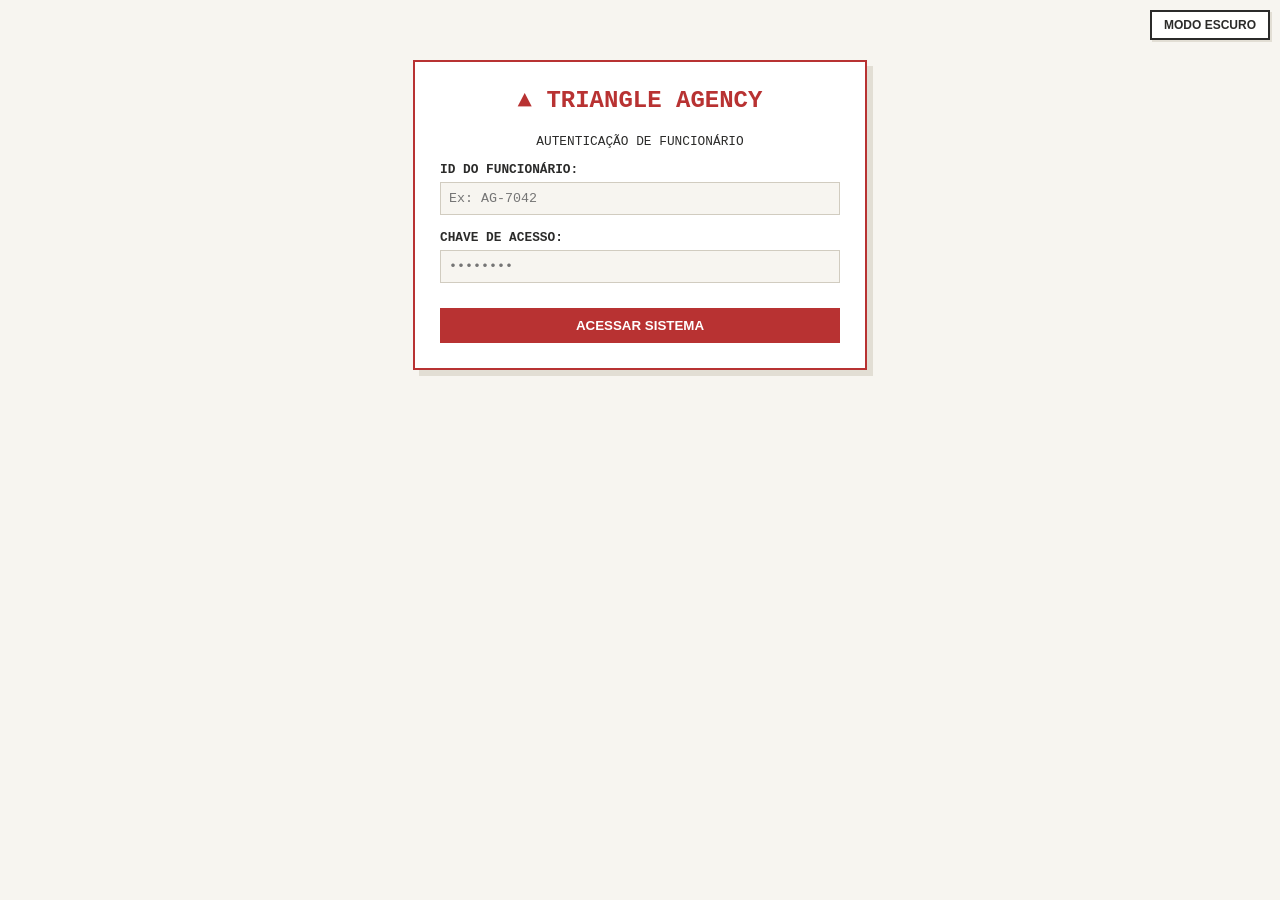
<file: index.html>
<!DOCTYPE html>
<html lang="pt-BR">
<head>
  <meta charset="UTF-8">
  <meta name="viewport" content="width=device-width, initial-scale=1.0">
  <title>TRIANGLE AGENCY // PORTAL DE ACESSO</title>
  <link rel="stylesheet" href="style.css">
</head>
<body>

  <button class="theme-toggle" onclick="toggleTheme()">MODO ESCURO</button>

  <!-- TELA DE LOGIN -->
  <div id="login-screen" class="login-box">
    <h2>▲ TRIANGLE AGENCY</h2>
    <p style="font-size: 0.8rem;">AUTENTICAÇÃO DE FUNCIONÁRIO</p>
    
    <form onsubmit="iniciarLogin(event)">
      <div class="input-group">
        <label for="agent-id">ID DO FUNCIONÁRIO:</label>
        <input type="text" id="agent-id" placeholder="Ex: AG-7042" required>
      </div>
      <div class="input-group">
        <label for="passcode">CHAVE DE ACESSO:</label>
        <input type="password" id="passcode" placeholder="••••••••" required>
      </div>
      <button type="submit" class="btn-login">ACESSAR SISTEMA</button>
    </form>
  </div>

  <!-- TELA DE LOADING -->
  <div id="loading-screen" class="loading-box hidden">
    <div style="font-size: 3rem; color: var(--agency-color); margin-bottom: 10px;">▲</div>
    <h2>PROCESSANDO...</h2>
    <div id="loading-status" style="font-size: 0.8rem; font-weight: bold; color: var(--agency-color);">VERIFICANDO LEALDADE DA MENTE...</div>
  </div>

  <!-- PORTAL INTERNO -->
  <div id="portal-screen" class="hidden">
    <div class="header">
      <h1>▲ TRIANGLE AGENCY</h1>
      <div class="user-bar">
        <span>USUÁRIO: <strong id="logged-user-id" style="color: var(--agency-color);">---</strong></span>
        <div>
          <span>NÍVEL: <strong id="logged-clearance" style="color: var(--agency-color);">---</strong></span>
          <button onclick="logout()" class="btn-logout">SAIR [X]</button>
        </div>
      </div>
    </div>

    <!-- MENU DE ABAS -->
<nav class="nav-menu">
  <a href="index.html" class="nav-link">INÍCIO</a>
  <a href="missoes.html" class="nav-link">MISSÕES</a>
  <a href="agentes.html" class="nav-link">EQUIPES & PESSOAL</a>
</nav>

    <!-- PAINEL EXCLUSIVO DO GERENTE: CRIAR MISSÃO -->
    <div id="manager-panel" class="card agency-border hidden" data-min-clearance="3">
      <span class="agency-tag">PAINEL DE GERÊNCIA // ATRIBUIR MISSÃO</span>
      <h3 style="color: var(--agency-color); margin-top: 10px;">Designar Nova Operação</h3>
      
      <form onsubmit="salvarNovaMissao(event)">
        <div class="input-group">
          <label for="mission-title">TÍTULO DA MISSÃO / INCIDENTE:</label>
          <input type="text" id="mission-title" placeholder="Ex: Resgate de Objeto no 4º Andar" required>
        </div>

        <div class="input-group">
          <label for="mission-type">CATEGORIA:</label>
          <select id="mission-type">
            <option value="anomaly">Anomalia (Azul)</option>
            <option value="agency">Diretriz da Agência (Vermelho)</option>
            <option value="mundane">Assunto Mundano (Amarelo)</option>
          </select>
        </div>

        <div class="input-group">
          <label for="mission-agent">DESIGNAR PARA O FUNCIONÁRIO:</label>
          <select id="mission-agent" required>
            <!-- Opções preenchidas dinamicamente pelo JS -->
          </select>
        </div>

        <div class="input-group">
          <label for="mission-desc">INSTRUÇÕES E DETALHES:</label>
          <textarea id="mission-desc" rows="3" placeholder="Descreva os procedimentos e restrições da operação..." required></textarea>
        </div>

        <button type="submit" class="btn-submit">PUBLICAR MISSÃO NO SISTEMA</button>
      </form>
    </div>

    <!-- BOLETIM DE ROTINA CIVIL (AVISO ALEATÓRIO) -->
    <div class="card mundane-border">
      <span class="mundane-tag">BOLETIM DE ROTINA CIVIL</span>
      <h3 style="color: var(--mundane-color); margin-top: 10px;">Aviso Corporativo do Dia</h3>
      <p id="texto-aviso-mundano">Carregando diretriz diária...</p>
    </div>

    <!-- CONTAINER DAS MISSÕES DO AGENTE LOGADO -->
    <div id="lista-missoes">
      <!-- Missões salvas serão renderizadas aqui -->
    </div>
  </div>

  <script src="usuarios.js"></script>

  <script>
    const AVISOS_MUNDANOS = [
      "Favor não armazenar marmitas contendo peixe ou conceitos abstratos na geladeira comunitária.",
      "Lembrete: O café da máquina é cortesia. Se ele sussurrar seu nome em latim, descarte o copo.",
      "As reuniões de alinhamento foram movidas para a quarta dimensão. Traga seu crachá de ancoragem.",
      "Solicita-se que parem de tentar 'fazer amizade' com a fotocopiadora.",
      "Chorar no banheiro é permitido apenas durante o almoço ou em blocos de 5 minutos apontados no ponto."
    ];

    function sortearAvisoMundano() {
      const index = Math.floor(Math.random() * AVISOS_MUNDANOS.length);
      document.getElementById('texto-aviso-mundano').innerText = AVISOS_MUNDANOS[index];
    }

    function popularDropdownAgentes() {
      const select = document.getElementById('mission-agent');
      select.innerHTML = '<option value="TODOS">-- TODOS OS AGENTES (GERAL) --</option>';
      
      if (typeof AGENTES_AUTORIZADOS !== 'undefined') {
        for (let id in AGENTES_AUTORIZADOS) {
          if (AGENTES_AUTORIZADOS[id].clearance < 3) { // Apenas funcionários comuns
            select.innerHTML += `<option value="${id}">${AGENTES_AUTORIZADOS[id].nome} (${id})</option>`;
          }
        }
      }
    }

    function salvarNovaMissao(event) {
      event.preventDefault();
      
      const novaMissao = {
        id: 'MIS-' + Date.now().toString().slice(-4),
        titulo: document.getElementById('mission-title').value,
        tipo: document.getElementById('mission-type').value,
        designadoPara: document.getElementById('mission-agent').value,
        descricao: document.getElementById('mission-desc').value,
        data: new Date().toLocaleDateString('pt-BR')
      };

      let missoes = JSON.parse(localStorage.getItem('triangle_missions') || '[]');
      missoes.unshift(novaMissao);
      localStorage.setItem('triangle_missions', JSON.stringify(missoes));

      alert("MISSÃO REGISTRADA COM SUCESSO NO SISTEMA!");
      document.getElementById('mission-title').value = '';
      document.getElementById('mission-desc').value = '';
      
      const currentUserId = localStorage.getItem('triangle_user_id');
      const userClearance = parseInt(localStorage.getItem('triangle_user_clearance'));
      renderizarMissoes(currentUserId, userClearance);
    }

    function renderizarMissoes(userId, clearance) {
      const container = document.getElementById('lista-missoes');
      let missoes = JSON.parse(localStorage.getItem('triangle_missions') || '[]');

      // Se não houver missões salvas, insere uma missão inicial padrão
      if (missoes.length === 0) {
        missoes = [{
          id: 'MIS-0001',
          titulo: 'Coleta Inicial: Objeto #089',
          tipo: 'anomaly',
          designadoPara: 'AG-7042',
          descricao: 'Localizar e conter o lápis anômalo no 2º andar antes do encerramento do expediente.',
          data: '01/09/2026'
        }];
        localStorage.setItem('triangle_missions', JSON.stringify(missoes));
      }

      container.innerHTML = '<h2>▲ SUAS MISSÕES & TAREFAS DESIGNADAS</h2>';

      let missoesEncontradas = 0;

      missoes.forEach(m => {
        // Regra de Acesso:
        // Gerentes (Clearance >= 3) vêm TUDO.
        // Agentes normais só veem se for para "TODOS" ou se for especificamente para o seu ID.
        if (clearance >= 3 || m.designadoPara === 'TODOS' || m.designadoPara === userId) {
          missoesEncontradas++;
          
          let classeBorda = m.tipo === 'anomaly' ? 'anomaly-border' : (m.tipo === 'agency' ? 'agency-border' : 'mundane-border');
          let classeTag = m.tipo === 'anomaly' ? 'anomaly-tag' : (m.tipo === 'agency' ? 'agency-tag' : 'mundane-tag');
          let nomeTipo = m.tipo === 'anomaly' ? 'ANOMALIA' : (m.tipo === 'agency' ? 'DIRETRIZ DA AGÊNCIA' : 'AVISO MUNDANO');

          container.innerHTML += `
            <div class="card ${classeBorda}">
              <span class="${classeTag}">${nomeTipo} // ${m.id}</span>
              <h3 style="margin-top: 10px;">${m.titulo}</h3>
              <p>${m.descricao}</p>
              <div class="assigned-badge">DESIGNADO PARA: ${m.designadoPara}</div>
              <small style="display:block; margin-top:8px; color:#888;">Data de Emissão: ${m.data}</small>
            </div>
          `;
        }
      });

      if (missoesEncontradas === 0) {
        container.innerHTML += `<div class="card"><p>Nenhuma missão individual pendente no momento. Aguarde instruções da Gerência.</p></div>`;
      }
    }

    function iniciarLogin(event) {
      event.preventDefault();
      const inputId = document.getElementById('agent-id').value.trim().toUpperCase();
      const inputPass = document.getElementById('passcode').value.trim();

      if (typeof AGENTES_AUTORIZADOS !== 'undefined' && AGENTES_AUTORIZADOS[inputId] && AGENTES_AUTORIZADOS[inputId].passcode === inputPass) {
        const agente = AGENTES_AUTORIZADOS[inputId];

        document.getElementById('login-screen').classList.add('hidden');
        document.getElementById('loading-screen').classList.remove('hidden');

        setTimeout(() => {
          localStorage.setItem('triangle_user_id', inputId);
          localStorage.setItem('triangle_user_name', agente.nome);
          localStorage.setItem('triangle_user_clearance', agente.clearance);
          localStorage.setItem('triangle_user_cargo', agente.cargo);

          document.getElementById('loading-screen').classList.add('hidden');
          carregarPainel(agente, inputId);
        }, 1500);
      } else {
        alert("ACESSO NEGADO // CREDENCIAIS INVÁLIDAS");
      }
    }

    function carregarPainel(agente, userId) {
      document.getElementById('logged-user-id').innerText = `${agente.nome} (${agente.cargo})`;
      document.getElementById('logged-clearance').innerText = `NÍVEL ${agente.clearance}`;
      
      document.getElementById('login-screen').classList.add('hidden');
      document.getElementById('portal-screen').classList.remove('hidden');

      sortearAvisoMundano();
      popularDropdownAgentes();
      aplicarRestricoesDeAcesso(agente.clearance);
      renderizarMissoes(userId, agente.clearance);
    }

    function aplicarRestricoesDeAcesso(clearance) {
      const elementosRestritos = document.querySelectorAll('[data-min-clearance]');
      elementosRestritos.forEach(el => {
        const nivelExigido = parseInt(el.getAttribute('data-min-clearance'));
        if (clearance < nivelExigido) {
          el.classList.add('hidden');
        } else {
          el.classList.remove('hidden');
        }
      });
    }

    function logout() {
      localStorage.removeItem('triangle_user_id');
      localStorage.removeItem('triangle_user_name');
      localStorage.removeItem('triangle_user_clearance');
      localStorage.removeItem('triangle_user_cargo');
      window.location.reload();
    }

    function toggleTheme() {
      document.body.classList.toggle('dark-mode');
      const isDark = document.body.classList.contains('dark-mode');
      localStorage.setItem('triangle_theme', isDark ? 'dark' : 'light');
      document.querySelector('.theme-toggle').innerText = isDark ? 'MODO CLARO' : 'MODO ESCURO';
    }

    window.onload = function() {
      const savedTheme = localStorage.getItem('triangle_theme');
      if (savedTheme === 'dark') {
        document.body.classList.add('dark-mode');
        document.querySelector('.theme-toggle').innerText = 'MODO CLARO';
      }

      const savedId = localStorage.getItem('triangle_user_id');
      if (savedId && typeof AGENTES_AUTORIZADOS !== 'undefined' && AGENTES_AUTORIZADOS[savedId]) {
        carregarPainel(AGENTES_AUTORIZADOS[savedId], savedId);
      }
    };
  </script>
</body>
</html>
</file>
<file: style.css>
/* Cursor Único Pixelado */
*, *::before, *::after, a, button, input, select, textarea, .interactive {
  cursor: url('data:image/svg+xml;utf8,<svg xmlns="http://www.w3.org/2000/svg" width="32" height="32" viewBox="0 0 32 32" shape-rendering="crispEdges"><path fill="%23000000" d="M 0,0 L 0,17 L 3.5,13.5 L 6.5,20 L 9.5,18.5 L 6.5,12 L 12,12 Z"/><path fill="%23ffffff" d="M 1,2 L 1,14.5 L 3.5,12 L 6.5,18.5 L 8,17.7 L 5,11 L 10.5,11 Z"/></svg>') 0 0, auto !important;
}

:root {
  --bg-color: #f7f5f0;
  --card-bg: #ffffff;
  --text-color: #2b2b2a;
  --border-color: #d1ccc0;
  --shadow-color: #e2ded4;
  
  --agency-color: #b83232;  /* Vermelho: Agência */
  --anomaly-color: #2b6cb0; /* Azul: Anomalias */
  --mundane-color: #d69e2e; /* Amarelo: Mundano */
}

body.dark-mode {
  --bg-color: #121315;
  --card-bg: #1e2024;
  --text-color: #e1e1e0;
  --border-color: #343840;
  --shadow-color: #08090a;
  
  --agency-color: #e54d4d;
  --anomaly-color: #4299e1;
  --mundane-color: #ecc94b;
}

body {
  background-color: var(--bg-color);
  color: var(--text-color);
  font-family: 'Courier New', Courier, monospace;
  padding: 20px;
  max-width: 850px;
  margin: 0 auto;
  transition: background-color 0.2s, color 0.2s;
}

/* Botão Modo Escuro */
.theme-toggle {
  position: fixed;
  top: 10px;
  right: 10px;
  background: var(--card-bg);
  border: 2px solid var(--text-color);
  color: var(--text-color);
  padding: 6px 12px;
  font-weight: bold;
  font-size: 0.75rem;
  box-shadow: 2px 2px 0px var(--shadow-color);
  z-index: 999;
}

/* Login e Loading Boxes */
.login-box, .loading-box {
  background: var(--card-bg);
  border: 2px solid var(--agency-color);
  padding: 25px;
  max-width: 400px;
  margin: 40px auto;
  box-shadow: 6px 6px 0px var(--shadow-color);
  text-align: center;
}

.login-box h2 { color: var(--agency-color); margin-top: 0; }
.input-group { margin-bottom: 15px; text-align: left; }
.input-group label { display: block; font-size: 0.8rem; font-weight: bold; margin-bottom: 5px; }

.input-group input, .input-group select, .input-group textarea {
  width: 100%;
  padding: 8px;
  box-sizing: border-box;
  border: 1px solid var(--border-color);
  background: var(--bg-color);
  color: var(--text-color);
  font-family: 'Courier New', Courier, monospace;
}

.btn-login, .btn-submit {
  background-color: var(--agency-color);
  color: #ffffff;
  border: none;
  padding: 10px 20px;
  font-weight: bold;
  width: 100%;
  margin-top: 10px;
}

.btn-logout {
  background: transparent;
  border: 1px solid var(--agency-color);
  color: var(--agency-color);
  font-family: monospace;
  font-weight: bold;
  font-size: 0.75rem;
  padding: 2px 6px;
  margin-left: 8px;
}

.btn-logout:hover {
  background: var(--agency-color);
  color: #ffffff;
}

/* Header & Barra de Usuário */
.header {
  background-color: var(--card-bg);
  border: 2px solid var(--agency-color);
  padding: 15px;
  margin-bottom: 20px;
  box-shadow: 4px 4px 0px var(--shadow-color);
}

h1 { color: var(--agency-color); margin: 0 0 5px 0; font-size: 1.6rem; }

.user-bar {
  font-size: 0.8rem;
  font-weight: bold;
  border-top: 1px dashed var(--border-color);
  margin-top: 10px;
  padding-top: 8px;
  display: flex;
  justify-content: space-between;
  align-items: center;
  flex-wrap: wrap;
  gap: 8px;
}

/* Menu de Navegação (Abas) */
.nav-menu {
  display: flex;
  gap: 8px;
  margin-bottom: 20px;
  flex-wrap: wrap;
}

.nav-link {
  background: var(--card-bg);
  border: 1px solid var(--border-color);
  color: var(--text-color);
  padding: 8px 14px;
  text-decoration: none;
  font-weight: bold;
  font-size: 0.8rem;
  box-shadow: 2px 2px 0px var(--shadow-color);
  flex-grow: 1;
  text-align: center;
}

.nav-link.active {
  background: var(--agency-color);
  color: #ffffff;
  border-color: var(--agency-color);
}

/* Cartões */
.card {
  background: var(--card-bg);
  border: 1px solid var(--border-color);
  padding: 18px;
  margin-bottom: 18px;
  box-shadow: 3px 3px 0px var(--shadow-color);
}

.agency-border { border-left: 6px solid var(--agency-color); }
.anomaly-border { border-left: 6px solid var(--anomaly-color); }
.mundane-border { border-left: 6px solid var(--mundane-color); }

.agency-tag { background-color: var(--agency-color); color: #fff; padding: 2px 6px; font-size: 0.7rem; font-weight: bold; }
.anomaly-tag { background-color: var(--anomaly-color); color: #fff; padding: 2px 6px; font-size: 0.7rem; font-weight: bold; }
.mundane-tag { background-color: var(--mundane-color); color: #000; padding: 2px 6px; font-size: 0.7rem; font-weight: bold; }

.assigned-badge {
  display: inline-block;
  background: #e2ded4;
  color: #000;
  font-size: 0.7rem;
  padding: 2px 6px;
  margin-top: 5px;
  font-weight: bold;
}

/* Novas tags de status e anexos */
.status-badge {
  display: inline-block;
  padding: 3px 8px;
  font-size: 0.75rem;
  font-weight: bold;
  border: 1px solid var(--border-color);
  margin-left: 5px;
}
.status-andamento { background-color: var(--mundane-color); color: #000; }
.status-concluida { background-color: var(--anomaly-color); color: #fff; }

.checkbox-list {
  background: var(--bg-color);
  border: 1px solid var(--border-color);
  padding: 10px;
  max-height: 120px;
  overflow-y: auto;
}
.checkbox-item {
  display: flex;
  align-items: center;
  gap: 8px;
  margin-bottom: 5px;
  font-size: 0.85rem;
}

.report-img {
  max-width: 100%;
  height: auto;
  border: 2px solid var(--border-color);
  margin-top: 10px;
  box-shadow: 2px 2px 0px var(--shadow-color);
}

.manager-feedback-box {
  background: rgba(184, 50, 50, 0.08);
  border-left: 4px solid var(--agency-color);
  padding: 10px;
  margin-top: 10px;
  font-style: italic;
  font-size: 0.85rem;
}

.btn-danger {
  background: #b83232;
  color: #fff;
  border: none;
  padding: 4px 8px;
  font-size: 0.75rem;
  font-weight: bold;
}
.btn-action {
  background: var(--anomaly-color);
  color: #fff;
  border: none;
  padding: 4px 8px;
  font-size: 0.75rem;
  font-weight: bold;
} 

.hidden { display: none !important; }

/* REGRAS MOBILE (Telas < 600px) */
@media (max-width: 600px) {
  body { padding: 12px; }
  h1 { font-size: 1.3rem; }
  .header { padding: 12px; }
  .user-bar { flex-direction: column; align-items: flex-start; }
  .nav-menu { flex-direction: column; gap: 5px; }
  .nav-link { width: 100%; box-sizing: border-box; }
  .login-box, .loading-box { width: 90%; margin: 20px auto; padding: 15px; }
}
</file>
